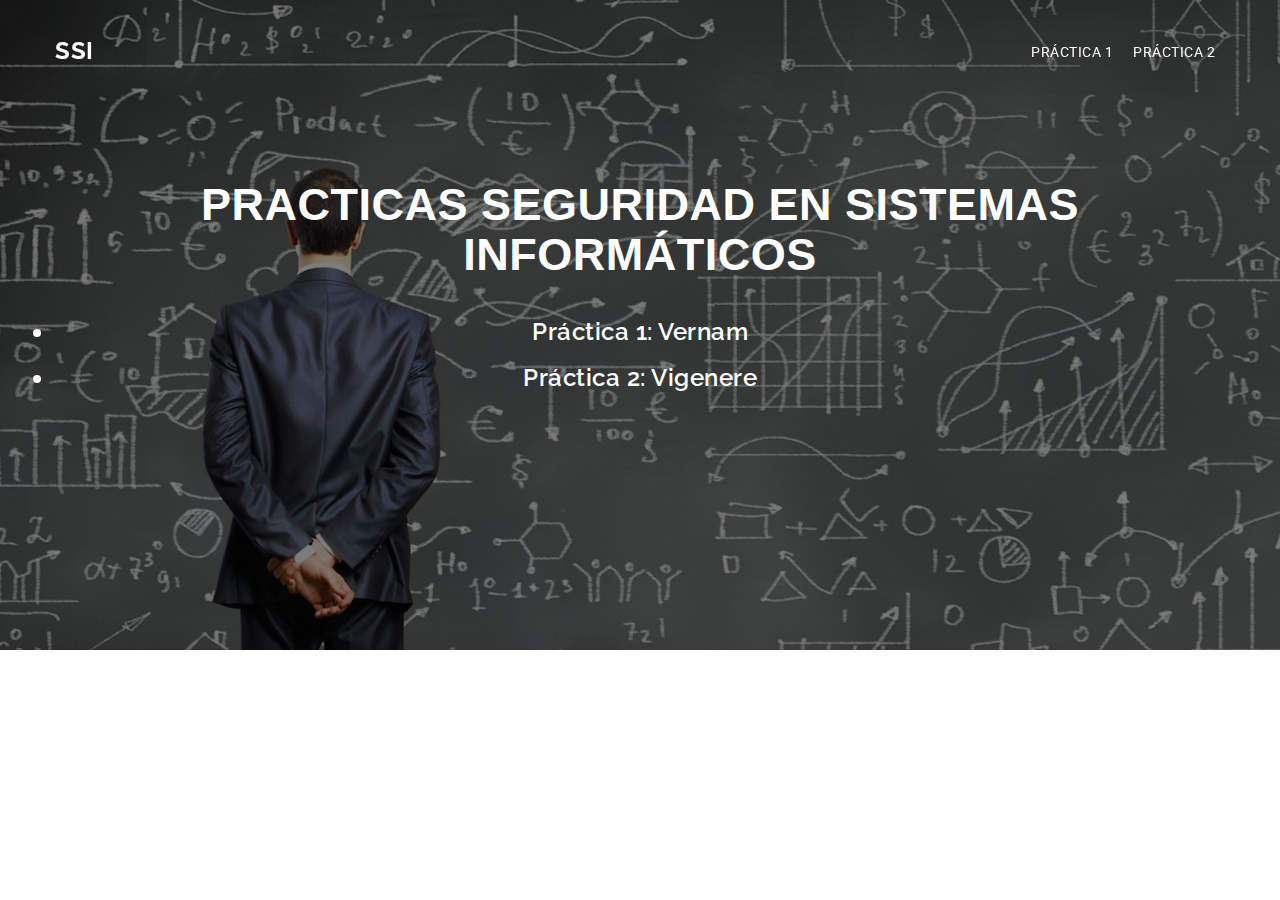
<file: index.html>
<!DOCTYPE html>
<html lang="en">

<head>
  <meta charset="utf-8">
  <meta name="viewport" content="width=device-width, initial-scale=1">
  <title>Seguridad en Sistemas Informáticos</title>
  <meta name="description" content="Free Bootstrap Theme by BootstrapMade.com">
  <meta name="keywords" content="free website templates, free bootstrap themes, free template, free bootstrap, free website template">

  <link rel="stylesheet" type="text/css" href="https://fonts.googleapis.com/css?family=Roboto:400,300|Raleway:300,400,900,700italic,700,300,600">
  <link rel="stylesheet" type="text/css" href="css/jquery.bxslider.css">
  <link rel="stylesheet" type="text/css" href="css/font-awesome.min.css">
  <link rel="stylesheet" type="text/css" href="css/bootstrap.min.css">
  <link rel="stylesheet" type="text/css" href="css/animate.css">
  <link rel="stylesheet" type="text/css" href="css/style.css">
  <link rel="stylesheet" type="text/css" href="css/mystyle.css">
</head>

<body>

  <div class="loader"></div>
  <div id="myDiv">
    <!--HEADER-->
    <div class="header">
      <div class="bg-color">
        <header id="main-header">
          <nav class="navbar navbar-default navbar-fixed-top">
            <div class="container">
              <div class="navbar-header">
                <button type="button" class="navbar-toggle" data-toggle="collapse" data-target="#myNavbar">
                <span class="icon-bar"></span>
                <span class="icon-bar"></span>
                <span class="icon-bar"></span>
              </button>
                <a class="navbar-brand" href="index.html">SSI</a>
              </div>
              <div class="collapse navbar-collapse" id="myNavbar">
                <ul class="nav navbar-nav navbar-right">
                  <li class=""><a href="practicas/1-Vernam/Vernam.html">Práctica 1</a></li>
                  <li class=""><a href="practicas/2-Vigenere/Vigenere.html">Práctica 2</a></li>
                </ul>
              </div>
            </div>
          </nav>
        </header>

        <div class="wrapper">
          <div class="container">
            <div class="row">
              <div class="banner-info text-center wow fadeIn delay-05s">
                  <h2 class="bnr-sub-title">Practicas Seguridad en Sistemas Informáticos</h2>
                  <a href= "practicas/1-Vernam/Vernam.html"><h3 class = "entradas"><li>Práctica 1: Vernam</li></h3></a>
                  <a href= "practicas/2-Vigenere/Vigenere.html"><h3 class = "entradas"><li>Práctica 2: Vigenere</li></h3></a>
                </div>
              </div>
            </div>
          </div>
        </div>

      </div>
    </div>

  </div>
  <script src="js/jquery.min.js"></script>
  <script src="js/jquery.easing.min.js"></script>
  <script src="js/bootstrap.min.js"></script>
  <script src="js/wow.js"></script>
  <script src="js/jquery.bxslider.min.js"></script>
  <script src="js/custom.js"></script>

</body>
</html>
</file>
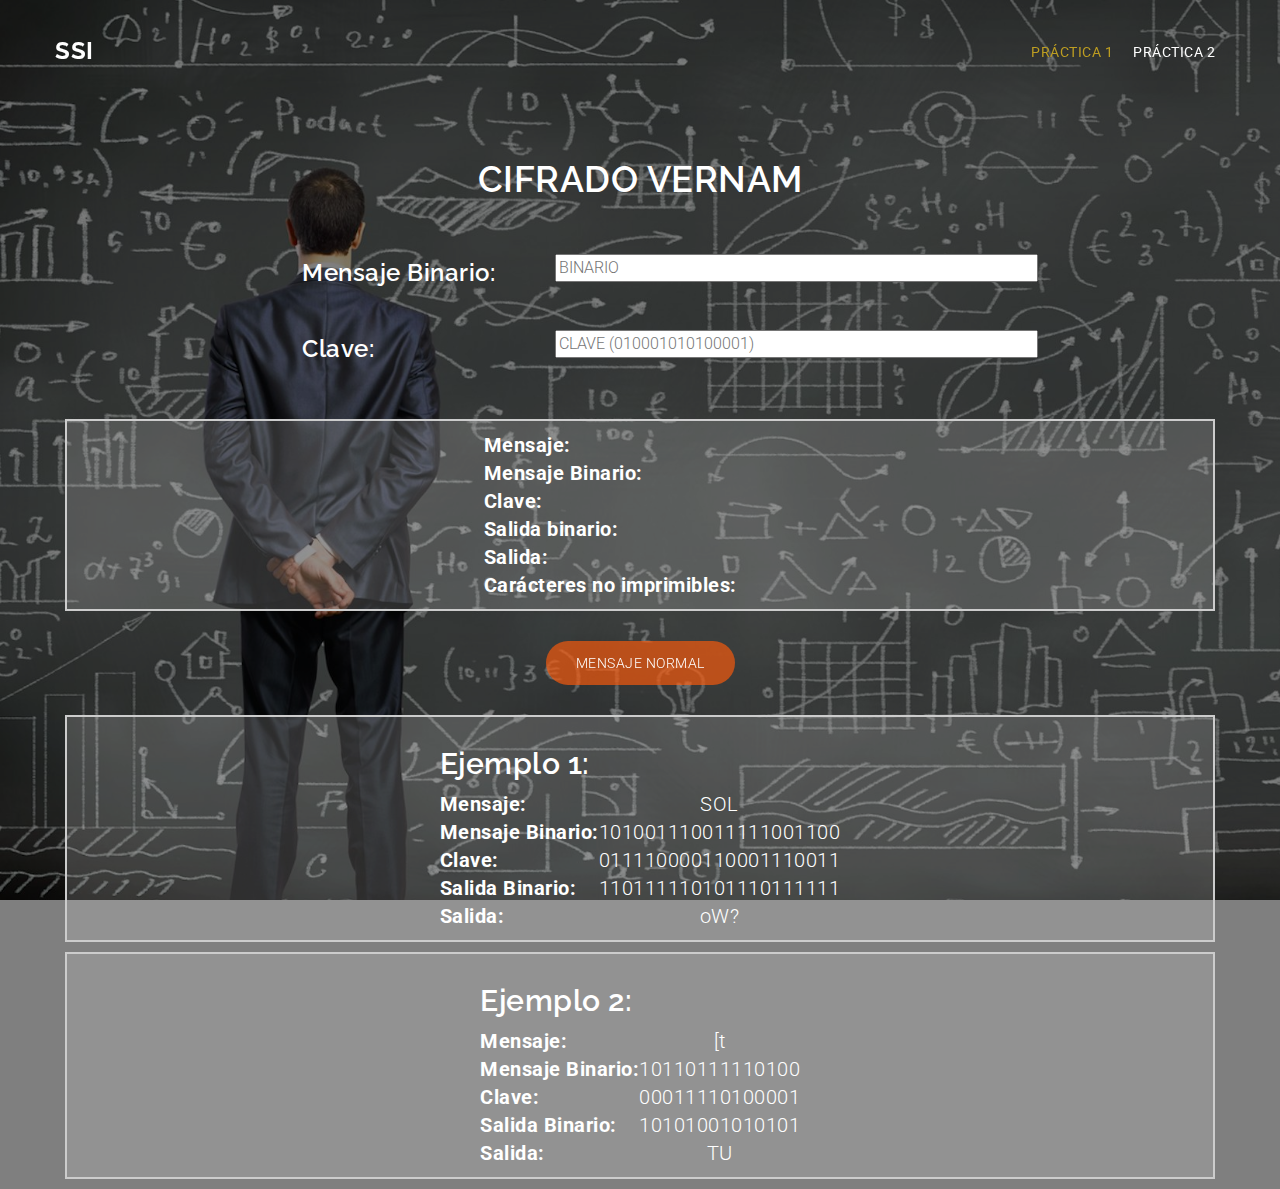
<file: practicas/1-Vernam/binVernam.html>
<!DOCTYPE html>
<html lang="en">

<head>
  <meta charset="utf-8">
  <meta name="viewport" content="width=device-width, initial-scale=1">
  <title>Seguridad en Sistemas Informáticos</title>
  <meta name="description" content="Free Bootstrap Theme by BootstrapMade.com">
  <meta name="keywords" content="free website templates, free bootstrap themes, free template, free bootstrap, free website template">

  <link rel="stylesheet" type="text/css" href="https://fonts.googleapis.com/css?family=Roboto:400,300|Raleway:300,400,900,700italic,700,300,600">
  <link rel="stylesheet" type="text/css" href="../../css/jquery.bxslider.css">
  <link rel="stylesheet" type="text/css" href="../../css/font-awesome.min.css">
  <link rel="stylesheet" type="text/css" href="../../css/bootstrap.min.css">
  <link rel="stylesheet" type="text/css" href="../../css/animate.css">
  <link rel="stylesheet" type="text/css" href="../../css/style.css">
  <link rel="stylesheet" type="text/css" href="../../css/mystyle.css">

  <script type="text/javascript" src="js/Vernam.js"></script>
</head>

<body>

  <div class="loader"></div>
  <div id="myDiv">
    <!--HEADER-->
    <div class="header">
      <div class="bg-color">
        <header id="main-header">
          <nav class="navbar navbar-default navbar-fixed-top">
            <div class="container">
              <div class="navbar-header">
                <button type="button" class="navbar-toggle" data-toggle="collapse" data-target="#myNavbar">
                <span class="icon-bar"></span>
                <span class="icon-bar"></span>
                <span class="icon-bar"></span>
              </button>
                <a class="navbar-brand" href="../../index.html">SSI</a>
              </div>
              <div class="collapse navbar-collapse" id="myNavbar">
                <ul class="nav navbar-nav navbar-right">
                  <li class="active"><a href="Vernam.html">Práctica 1</a></li>
                  <li class=""><a href="../2-Vigenere/Vigenere.html">Práctica 2</a></li>
                </ul>
              </div>
            </div>
          </nav>
        </header>

        <div class="wrapper">
          <div class="container">
            <div class="row">
              <div class="banner-info text-center wow fadeIn delay-05s">
                <h1>CIFRADO VERNAM</h1>
                <div class="introdatos">
                <table>
                  <tr>
                    <th><div style="padding: 10px 60px;"><h3>Mensaje Binario:</h3></div></th>
                    <td><input id="original" autofocus onchange="binVernam()" placeholder="BINARIO" size="50"></td>
                  </tr>
                  <tr>
                    <th><div style="padding: 10px 60px;"><h3>Clave: </h3></div></th>
                    <td><input id="Clave" placeholder="CLAVE (010001010100001)" size="50"></td>
                  </tr>
                </table>
              </div>
                <div class="resultados">
                <table>


                  <tr>
                    <th>Mensaje:</th>
                    <td><span class="output" id="intro"></span></td>
                  </tr>
                  <tr>
                    <th>Mensaje Binario:</th>
                    <td><span class="output" id="introbin"></span></td>

                  </tr>
                  <tr>
                    <th>Clave:</th>
                    <td><span class="output" id="clave"></span></td>
                  </tr>
                  <tr>
                    <th>Salida binario:</th>
                    <td><span class="output" id="salidabin"></span></td>
                  </tr>
                  <tr>
                    <th>Salida:</th>
                    <td><span class="output" id="salida"></span></td>
                  </tr>
                  <tr>
                    <th>Carácteres no imprimibles:</th>
                    <td><span class="output" id="noimp"></span></td>
                  </tr>


                </table>
                </div>
                <a href="Vernam.html" class="mybtn">Mensaje Normal</a>
                <div class="resultados">
                  <table>
                    <tr><th><h2>Ejemplo 1: </h2></th></tr>
                    <tr>
                      <th> Mensaje: </th>
                      <td>SOL</td>
                    </tr>
                    <tr>
                      <th> Mensaje Binario: </th>
                      <td>101001110011111001100 </td>
                    </tr>
                    <tr>
                      <th> Clave: </th>
                      <td>011110000110001110011 </td>
                    </tr>
                    <tr>
                      <th> Salida Binario: </th>
                      <td>110111110101110111111</td>
                    </tr>
                    <tr>
                      <th> Salida: </th>
                      <td>oW?</td>
                    </tr>
                </table>
                </div>

                <div class="resultados">
                  <table>
                    <tr><th><h2>Ejemplo 2: </h2></th></tr>
                    <tr>
                      <th> Mensaje: </th>
                      <td>[t</td>
                    </tr>
                    <tr>
                      <th> Mensaje Binario: </th>
                      <td>10110111110100 </td>
                    </tr>
                    <tr>
                      <th> Clave: </th>
                      <td>00011110100001 </td>
                    </tr>
                    <tr>
                      <th> Salida Binario: </th>
                      <td>10101001010101</td>
                    </tr>
                    <tr>
                      <th> Salida: </th>
                      <td>TU</td>
                    </tr>
                </table>
                </div>

              </div>
            </div>
          </div>
        </div>

      </div>
    </div>

  </div>
  <script src="../../js/jquery.min.js"></script>
  <script src="../../js/jquery.easing.min.js"></script>
  <script src="../../js/bootstrap.min.js"></script>
  <script src="../../js/wow.js"></script>
  <script src="../../js/jquery.bxslider.min.js"></script>
  <script src="../../js/custom.js"></script>

</body>
</html>
</file>
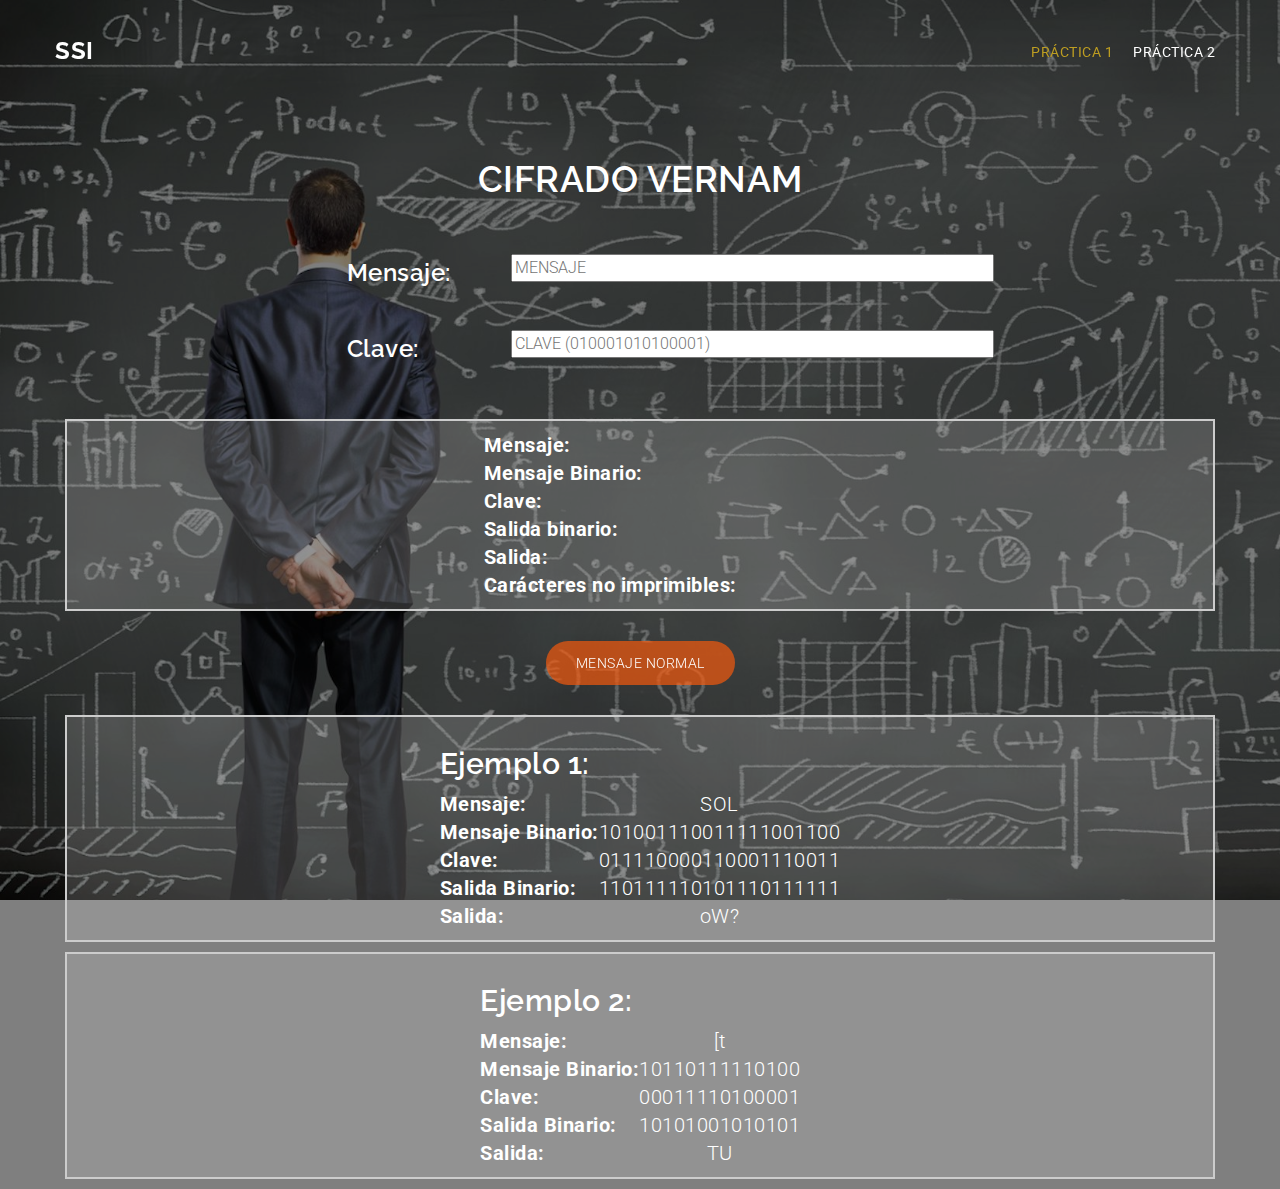
<file: practicas/1-Vernam/modVernam.html>
<!DOCTYPE html>
<html lang="en">

<head>
  <meta charset="utf-8">
  <meta name="viewport" content="width=device-width, initial-scale=1">
  <title>Seguridad en Sistemas Informáticos</title>
  <meta name="description" content="Free Bootstrap Theme by BootstrapMade.com">
  <meta name="keywords" content="free website templates, free bootstrap themes, free template, free bootstrap, free website template">

  <link rel="stylesheet" type="text/css" href="https://fonts.googleapis.com/css?family=Roboto:400,300|Raleway:300,400,900,700italic,700,300,600">
  <link rel="stylesheet" type="text/css" href="../../css/jquery.bxslider.css">
  <link rel="stylesheet" type="text/css" href="../../css/font-awesome.min.css">
  <link rel="stylesheet" type="text/css" href="../../css/bootstrap.min.css">
  <link rel="stylesheet" type="text/css" href="../../css/animate.css">
  <link rel="stylesheet" type="text/css" href="../../css/style.css">
  <link rel="stylesheet" type="text/css" href="../../css/mystyle.css">

  <script type="text/javascript" src="js/Vernam.js"></script>
</head>

<body>

  <div class="loader"></div>
  <div id="myDiv">
    <!--HEADER-->
    <div class="header">
      <div class="bg-color">
        <header id="main-header">
          <nav class="navbar navbar-default navbar-fixed-top">
            <div class="container">
              <div class="navbar-header">
                <button type="button" class="navbar-toggle" data-toggle="collapse" data-target="#myNavbar">
                <span class="icon-bar"></span>
                <span class="icon-bar"></span>
                <span class="icon-bar"></span>
              </button>
                <a class="navbar-brand" href="../../index.html">SSI</a>
              </div>
              <div class="collapse navbar-collapse" id="myNavbar">
                <ul class="nav navbar-nav navbar-right">
                  <li class="active"><a href="Vernam.html">Práctica 1</a></li>
                  <li class=""><a href="../2-Vigenere/Vigenere.html">Práctica 2</a></li>
                </ul>
              </div>
            </div>
          </nav>
        </header>

        <div class="wrapper">
          <div class="container">
            <div class="row">
              <div class="banner-info text-center wow fadeIn delay-05s">
                <h1>CIFRADO VERNAM</h1>
                <div class="introdatos">
                <table>
                  <tr>
                    <th><div style="padding: 10px 60px;"><h3>Mensaje: </h3></div></th>
                    <td><input id="original" autofocus onchange="modVernam()" placeholder="MENSAJE" size="50"></td>
                  </tr>
                  <tr>
                    <th><div style="padding: 10px 60px;"><h3>Clave: </h3></div></th>
                    <td><input id="Clave" placeholder="CLAVE (010001010100001)" size="50"></td>
                  </tr>
                </table>
              </div>
                <div class="resultados">
                <table>


                  <tr>
                    <th>Mensaje:</th>
                    <td><span class="output" id="intro"></span></td>
                  </tr>
                  <tr>
                    <th>Mensaje Binario:</th>
                    <td><span class="output" id="introbin"></span></td>

                  </tr>
                  <tr>
                    <th>Clave:</th>
                    <td><span class="output" id="clave"></span></td>
                  </tr>
                  <tr>
                    <th>Salida binario:</th>
                    <td><span class="output" id="salidabin"></span></td>
                  </tr>
                  <tr>
                    <th>Salida:</th>
                    <td><span class="output" id="salida"></span></td>
                  </tr>
                  <tr>
                    <th>Carácteres no imprimibles:</th>
                    <td><span class="output" id="noimp"></span></td>
                  </tr>

                </table>
                </div>
                <a href="Vernam.html" class="mybtn">Mensaje Normal</a>
                <div class="resultados">
                  <table>
                    <tr><th><h2>Ejemplo 1: </h2></th></tr>
                    <tr>
                      <th> Mensaje: </th>
                      <td>SOL</td>
                    </tr>
                    <tr>
                      <th> Mensaje Binario: </th>
                      <td>101001110011111001100 </td>
                    </tr>
                    <tr>
                      <th> Clave: </th>
                      <td>011110000110001110011 </td>
                    </tr>
                    <tr>
                      <th> Salida Binario: </th>
                      <td>110111110101110111111</td>
                    </tr>
                    <tr>
                      <th> Salida: </th>
                      <td>oW?</td>
                    </tr>
                </table>
                </div>

                <div class="resultados">
                  <table>
                    <tr><th><h2>Ejemplo 2: </h2></th></tr>
                    <tr>
                      <th> Mensaje: </th>
                      <td>[t</td>
                    </tr>
                    <tr>
                      <th> Mensaje Binario: </th>
                      <td>10110111110100 </td>
                    </tr>
                    <tr>
                      <th> Clave: </th>
                      <td>00011110100001 </td>
                    </tr>
                    <tr>
                      <th> Salida Binario: </th>
                      <td>10101001010101</td>
                    </tr>
                    <tr>
                      <th> Salida: </th>
                      <td>TU</td>
                    </tr>
                </table>
                </div>


              </div>
            </div>
          </div>
        </div>

      </div>
    </div>

  </div>
  <script src="../../js/jquery.min.js"></script>
  <script src="../../js/jquery.easing.min.js"></script>
  <script src="../../js/bootstrap.min.js"></script>
  <script src="../../js/wow.js"></script>
  <script src="../../js/jquery.bxslider.min.js"></script>
  <script src="../../js/custom.js"></script>

</body>
</html>
</file>
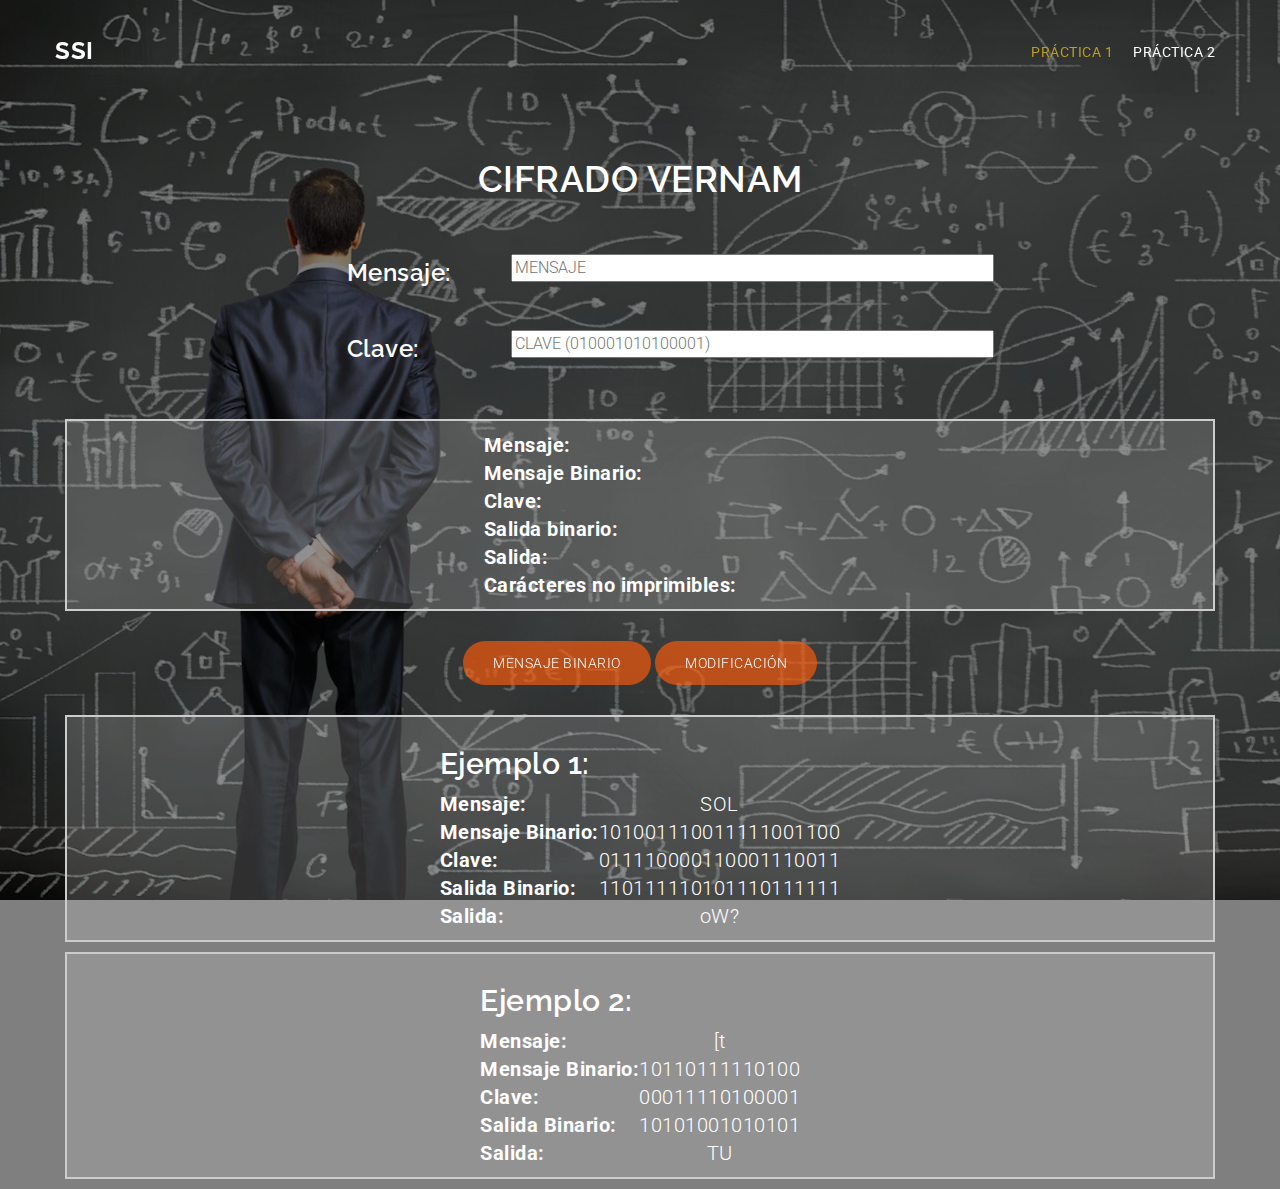
<file: practicas/1-Vernam/Vernam.html>
<!DOCTYPE html>
<html lang="en">

<head>
  <meta charset="utf-8">
  <meta name="viewport" content="width=device-width, initial-scale=1">
  <title>Seguridad en Sistemas Informáticos</title>
  <meta name="description" content="Free Bootstrap Theme by BootstrapMade.com">
  <meta name="keywords" content="free website templates, free bootstrap themes, free template, free bootstrap, free website template">

  <link rel="stylesheet" type="text/css" href="https://fonts.googleapis.com/css?family=Roboto:400,300|Raleway:300,400,900,700italic,700,300,600">
  <link rel="stylesheet" type="text/css" href="../../css/jquery.bxslider.css">
  <link rel="stylesheet" type="text/css" href="../../css/font-awesome.min.css">
  <link rel="stylesheet" type="text/css" href="../../css/bootstrap.min.css">
  <link rel="stylesheet" type="text/css" href="../../css/animate.css">
  <link rel="stylesheet" type="text/css" href="../../css/style.css">
  <link rel="stylesheet" type="text/css" href="../../css/mystyle.css">

  <script type="text/javascript" src="js/Vernam.js"></script>
</head>

<body>

  <div class="loader"></div>
  <div id="myDiv">
    <!--HEADER-->
    <div class="header">
      <div class="bg-color">
        <header id="main-header">
          <nav class="navbar navbar-default navbar-fixed-top">
            <div class="container">
              <div class="navbar-header">
                <button type="button" class="navbar-toggle" data-toggle="collapse" data-target="#myNavbar">
                <span class="icon-bar"></span>
                <span class="icon-bar"></span>
                <span class="icon-bar"></span>
              </button>
                <a class="navbar-brand" href="../../index.html">SSI</a>
              </div>
              <div class="collapse navbar-collapse" id="myNavbar">
                <ul class="nav navbar-nav navbar-right">
                  <li class="active"><a href="Vernam.html">Práctica 1</a></li>
                  <li class=""><a href="../2-Vigenere/Vigenere.html">Práctica 2</a></li>
                </ul>
              </div>
            </div>
          </nav>
        </header>

        <div class="wrapper">
          <div class="container">
            <div class="row">
              <div class="banner-info text-center wow fadeIn delay-05s">
                <h1>CIFRADO VERNAM</h1>
                <div class="introdatos">
                <table>
                  <tr>
                    <th><div style="padding: 10px 60px;"><h3>Mensaje: </h3></div></th>
                    <td><input id="original" autofocus onchange="Vernam()" placeholder="MENSAJE" size="50"></td>
                  </tr>
                  <tr>
                    <th><div style="padding: 10px 60px;"><h3>Clave: </h3></div></th>
                    <td><input id="Clave" placeholder="CLAVE (010001010100001)" size="50"></td>
                  </tr>
                </table>
              </div>
                <div class="resultados">
                <table>


                  <tr>
                    <th>Mensaje:</th>
                    <td><span class="output" id="intro"></span></td>
                  </tr>
                  <tr>
                    <th>Mensaje Binario:</th>
                    <td><span class="output" id="introbin"></span></td>

                  </tr>
                  <tr>
                    <th>Clave:</th>
                    <td><span class="output" id="clave"></span></td>
                  </tr>
                  <tr>
                    <th>Salida binario:</th>
                    <td><span class="output" id="salidabin"></span></td>
                  </tr>
                  <tr>
                    <th>Salida:</th>
                    <td><span class="output" id="salida"></span></td>
                  </tr>
                  <tr>
                    <th>Carácteres no imprimibles:</th>
                    <td><span class="output" id="noimp"></span></td>
                  </tr>

                </table>
                </div>
                <a href="binVernam.html" class="mybtn">Mensaje Binario</a>
                <a href="modVernam.html" class="mybtn">Modificación</a>
                <div class="resultados">
                  <table>
                    <tr><th><h2>Ejemplo 1: </h2></th></tr>
                    <tr>
                      <th> Mensaje: </th>
                      <td>SOL</td>
                    </tr>
                    <tr>
                      <th> Mensaje Binario: </th>
                      <td>101001110011111001100 </td>
                    </tr>
                    <tr>
                      <th> Clave: </th>
                      <td>011110000110001110011 </td>
                    </tr>
                    <tr>
                      <th> Salida Binario: </th>
                      <td>110111110101110111111</td>
                    </tr>
                    <tr>
                      <th> Salida: </th>
                      <td>oW?</td>
                    </tr>
                </table>
                </div>

                <div class="resultados">
                  <table>
                    <tr><th><h2>Ejemplo 2: </h2></th></tr>
                    <tr>
                      <th> Mensaje: </th>
                      <td>[t</td>
                    </tr>
                    <tr>
                      <th> Mensaje Binario: </th>
                      <td>10110111110100 </td>
                    </tr>
                    <tr>
                      <th> Clave: </th>
                      <td>00011110100001 </td>
                    </tr>
                    <tr>
                      <th> Salida Binario: </th>
                      <td>10101001010101</td>
                    </tr>
                    <tr>
                      <th> Salida: </th>
                      <td>TU</td>
                    </tr>
                </table>
                </div>


              </div>
            </div>
          </div>
        </div>

      </div>
    </div>

  </div>
  <script src="../../js/jquery.min.js"></script>
  <script src="../../js/jquery.easing.min.js"></script>
  <script src="../../js/bootstrap.min.js"></script>
  <script src="../../js/wow.js"></script>
  <script src="../../js/jquery.bxslider.min.js"></script>
  <script src="../../js/custom.js"></script>

</body>
</html>
</file>
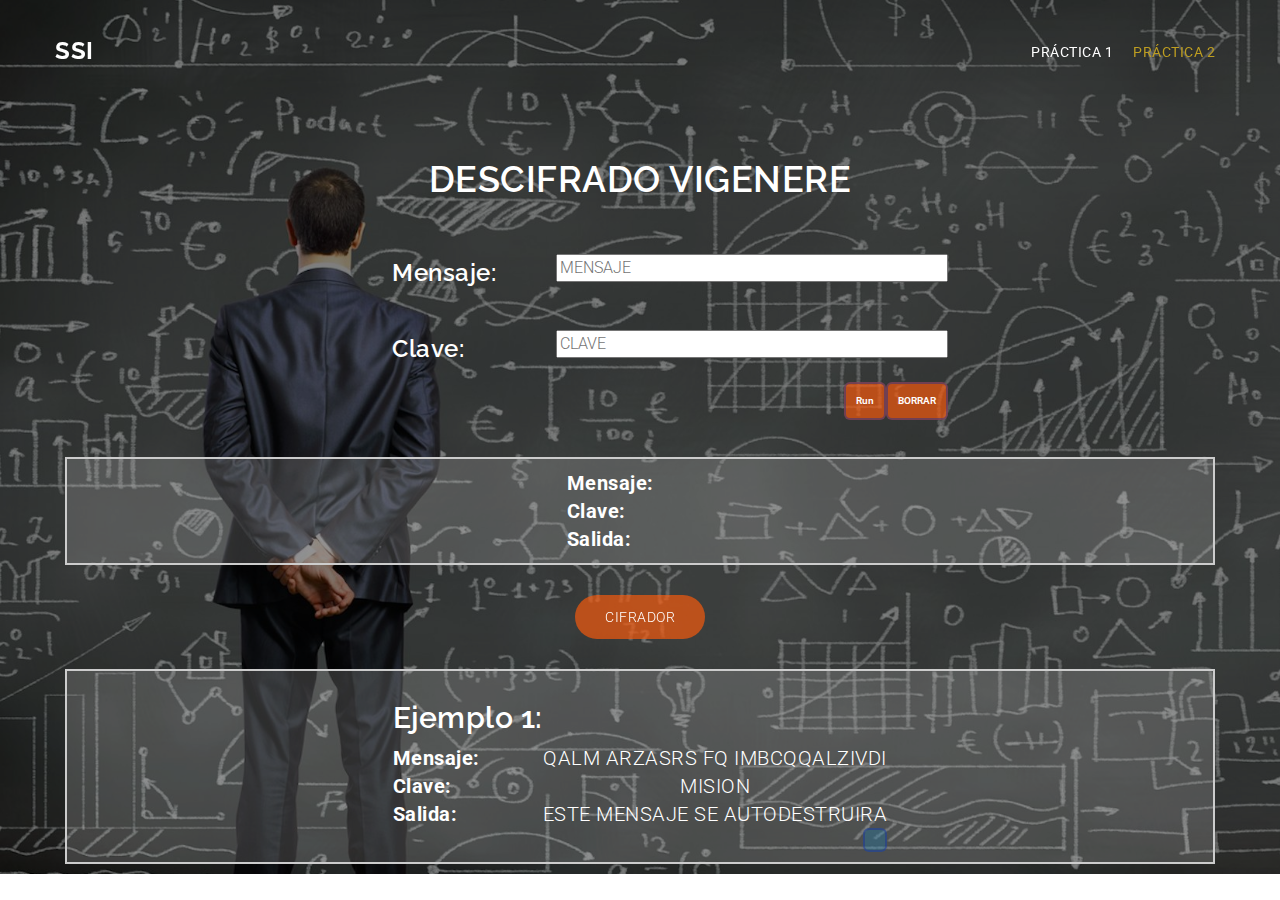
<file: practicas/2-Vigenere/fromVigenere.html>
<!DOCTYPE html>
<html lang="en">

<head>
  <meta charset="utf-8">
  <meta name="viewport" content="width=device-width, initial-scale=1">
  <title>Seguridad en Sistemas Informáticos</title>
  <meta name="description" content="Free Bootstrap Theme by BootstrapMade.com">
  <meta name="keywords" content="free website templates, free bootstrap themes, free template, free bootstrap, free website template">

  <link rel="stylesheet" type="text/css" href="https://fonts.googleapis.com/css?family=Roboto:400,300|Raleway:300,400,900,700italic,700,300,600">
  <link rel="stylesheet" type="text/css" href="../../css/jquery.bxslider.css">
  <link rel="stylesheet" type="text/css" href="../../css/font-awesome.min.css">
  <link rel="stylesheet" type="text/css" href="../../css/bootstrap.min.css">
  <link rel="stylesheet" type="text/css" href="../../css/animate.css">
  <link rel="stylesheet" type="text/css" href="../../css/style.css">
  <link rel="stylesheet" type="text/css" href="../../css/mystyle.css">

  <script type="text/javascript" src="js/Verify.js"></script>
  <script type="text/javascript" src="js/global.js"></script>
  <script type="text/javascript" src="js/Vigenere.js"></script>
  <script type="text/javascript" src="js/herramientas.js"></script>
</head>

<body>

  <div class="loader"></div>
  <div id="myDiv">
    <!--HEADER-->
    <div class="header">
      <div class="bg-color">
        <header id="main-header">
          <nav class="navbar navbar-default navbar-fixed-top">
            <div class="container">
              <div class="navbar-header">
                <button type="button" class="navbar-toggle" data-toggle="collapse" data-target="#myNavbar">
                <span class="icon-bar"></span>
                <span class="icon-bar"></span>
                <span class="icon-bar"></span>
              </button>
                <a class="navbar-brand" href="../../index.html">SSI</a>
              </div>
              <div class="collapse navbar-collapse" id="myNavbar">
                <ul class="nav navbar-nav navbar-right">
                  <li class=""><a href="practicas/1-Vernam/Vernam.html">Práctica 1</a></li>
                  <li class="active"><a href="practicas/2-Vigenere/Vigenere.html">Práctica 2</a></li>
                </ul>
              </div>
            </div>
          </nav>
        </header>

        <div class="wrapper">
          <div class="container">
            <div class="row">
              <div class="banner-info text-center wow fadeIn delay-05s">
                <h1>DESCIFRADO VIGENERE</h1>
                <div class="introdatos">
                <table>
                  <tr>
                    <th><div style="padding: 10px 60px;"><h3>Mensaje: </h3></div></th>
                    <td><input id="original" autofocus onkeypress="fpressKey(event)" placeholder="MENSAJE" size="40"></td>
                  </tr>
                  <tr>
                    <th><div style="padding: 10px 60px;"><h3>Clave: </h3></div></th>
                    <td><input id="Clave" onkeypress="fpressKey(event)" placeholder="CLAVE" size="40"></td>
                  </tr>
                  <tr>
                    <th></th>
                    <td>
                      <button class="boton2" onClick="clean()">BORRAR</button>
                      <button class="boton2" onClick="fromVigenere()">Run</button>
                    </td>
                  </tr>

                </table>
                <span class="output1" id="error"></span>
              </div>
                <div class="resultados">
                <table>


                  <tr>
                    <th>Mensaje:</th>
                    <td><span class="output" id="intro"></span></td>
                  </tr>
                  <tr>
                    <th>Clave:</th>
                    <td><span class="output" id="clave"></span></td>
                  </tr>
                  <tr>
                    <th>Salida:</th>
                    <td><span class="output" id="salida"></span></td>
                  </tr>

                </table>
                </div>
                <a href="Vigenere.html" class="mybtn">CIFRADOR</a>
                <div class="resultados">
                  <table>
                    <tr><th><h2>Ejemplo 1: </h2></th></tr>
                    <tr>
                      <th> Mensaje: </th>
                      <td id = "m1">QALM ARZASRS FQ IMBCQQALZIVDI</td>
                    </tr>
                    <tr>
                      <th> Clave: </th>
                      <td id= "k1">MISION</td>
                    </tr>
                    <tr>
                      <th> Salida: </th>
                      <td id = "s1">ESTE MENSAJE SE AUTODESTRUIRA</td>
                    </tr>
                    <tr>
                      <th></th>
                      <td><button class="boton1" onClick="copia(1)"></button></td>
                    </tr>
                </table>
                </div>

              </div>
            </div>
          </div>
        </div>

      </div>
    </div>

  </div>
  <script src="../../js/jquery.min.js"></script>
  <script src="../../js/jquery.easing.min.js"></script>
  <script src="../../js/bootstrap.min.js"></script>
  <script src="../../js/wow.js"></script>
  <script src="../../js/jquery.bxslider.min.js"></script>
  <script src="../../js/custom.js"></script>

</body>
</html>
</file>
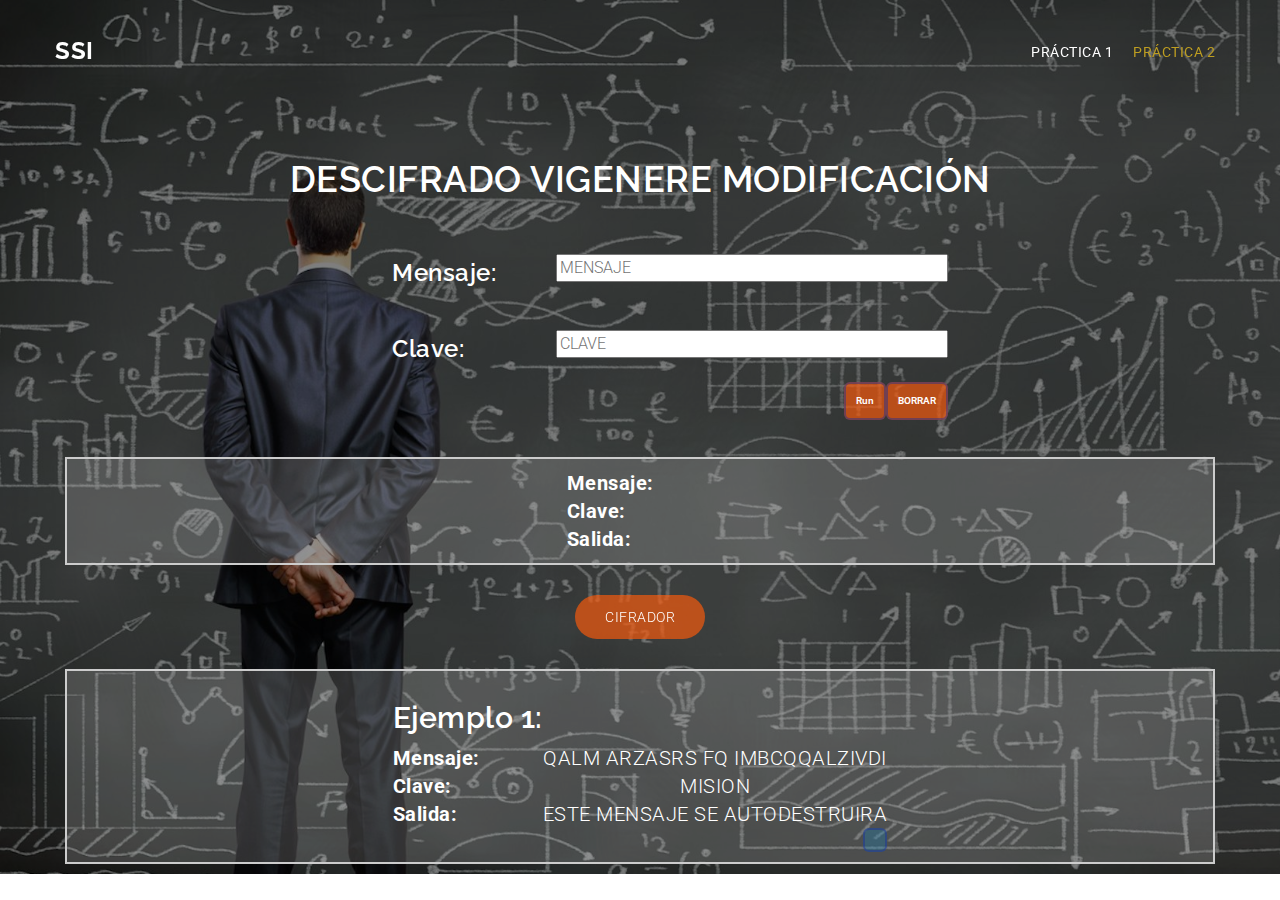
<file: practicas/2-Vigenere/mfromVigenere.html>
<!DOCTYPE html>
<html lang="en">

<head>
  <meta charset="utf-8">
  <meta name="viewport" content="width=device-width, initial-scale=1">
  <title>Seguridad en Sistemas Informáticos</title>
  <meta name="description" content="Free Bootstrap Theme by BootstrapMade.com">
  <meta name="keywords" content="free website templates, free bootstrap themes, free template, free bootstrap, free website template">

  <link rel="stylesheet" type="text/css" href="https://fonts.googleapis.com/css?family=Roboto:400,300|Raleway:300,400,900,700italic,700,300,600">
  <link rel="stylesheet" type="text/css" href="../../css/jquery.bxslider.css">
  <link rel="stylesheet" type="text/css" href="../../css/font-awesome.min.css">
  <link rel="stylesheet" type="text/css" href="../../css/bootstrap.min.css">
  <link rel="stylesheet" type="text/css" href="../../css/animate.css">
  <link rel="stylesheet" type="text/css" href="../../css/style.css">
  <link rel="stylesheet" type="text/css" href="../../css/mystyle.css">

  <script type="text/javascript" src="js/Verify.js"></script>
  <script type="text/javascript" src="js/global.js"></script>
  <script type="text/javascript" src="js/Vigenere.js"></script>
  <script type="text/javascript" src="js/herramientas.js"></script>
</head>

<body>

  <div class="loader"></div>
  <div id="myDiv">
    <!--HEADER-->
    <div class="header">
      <div class="bg-color">
        <header id="main-header">
          <nav class="navbar navbar-default navbar-fixed-top">
            <div class="container">
              <div class="navbar-header">
                <button type="button" class="navbar-toggle" data-toggle="collapse" data-target="#myNavbar">
                <span class="icon-bar"></span>
                <span class="icon-bar"></span>
                <span class="icon-bar"></span>
              </button>
                <a class="navbar-brand" href="../../index.html">SSI</a>
              </div>
              <div class="collapse navbar-collapse" id="myNavbar">
                <ul class="nav navbar-nav navbar-right">
                  <li class=""><a href="practicas/1-Vernam/Vernam.html">Práctica 1</a></li>
                  <li class="active"><a href="practicas/2-Vigenere/Vigenere.html">Práctica 2</a></li>
                </ul>
              </div>
            </div>
          </nav>
        </header>

        <div class="wrapper">
          <div class="container">
            <div class="row">
              <div class="banner-info text-center wow fadeIn delay-05s">
                <h1>DESCIFRADO VIGENERE MODIFICACIÓN</h1>
                <div class="introdatos">
                <table>
                  <tr>
                    <th><div style="padding: 10px 60px;"><h3>Mensaje: </h3></div></th>
                    <td><input id="original" autofocus onkeypress="tpressKey(event)" placeholder="MENSAJE" size="40"></td>
                  </tr>
                  <tr>
                    <th><div style="padding: 10px 60px;"><h3>Clave: </h3></div></th>
                    <td><input id="Clave" onkeypress="tpressKey(event)" placeholder="CLAVE" size="40"></td>
                  </tr>
                  <tr>
                    <th></th>
                    <td>
                      <button class="boton2" onClick="clean()">BORRAR</button>
                      <button class="boton2" onClick="Vigenere()">Run</button>
                    </td>
                  </tr>

                </table>
                <span class="output1" id="error"></span>
              </div>
                <div class="resultados">
                <table>


                  <tr>
                    <th>Mensaje:</th>
                    <td><span class="output" id="intro"></span></td>
                  </tr>
                  <tr>
                    <th>Clave:</th>
                    <td><span class="output" id="clave"></span></td>
                  </tr>
                  <tr>
                    <th>Salida:</th>
                    <td><span class="output" id="salida"></span></td>
                  </tr>

                </table>
                </div>
                <a href="Vigenere.html" class="mybtn">CIFRADOR</a>
                <div class="resultados">
                  <table>
                    <tr><th><h2>Ejemplo 1: </h2></th></tr>
                    <tr>
                      <th> Mensaje: </th>
                      <td id = "m1">QALM ARZASRS FQ IMBCQQALZIVDI</td>
                    </tr>
                    <tr>
                      <th> Clave: </th>
                      <td id= "k1">MISION</td>
                    </tr>
                    <tr>
                      <th> Salida: </th>
                      <td id = "s1">ESTE MENSAJE SE AUTODESTRUIRA</td>
                    </tr>
                    <tr>
                      <th></th>
                      <td><button class="boton1" onClick="copia(1)"></button></td>
                    </tr>
                </table>
                </div>

              </div>
            </div>
          </div>
        </div>

      </div>
    </div>

  </div>
  <script src="../../js/jquery.min.js"></script>
  <script src="../../js/jquery.easing.min.js"></script>
  <script src="../../js/bootstrap.min.js"></script>
  <script src="../../js/wow.js"></script>
  <script src="../../js/jquery.bxslider.min.js"></script>
  <script src="../../js/custom.js"></script>

</body>
</html>
</file>
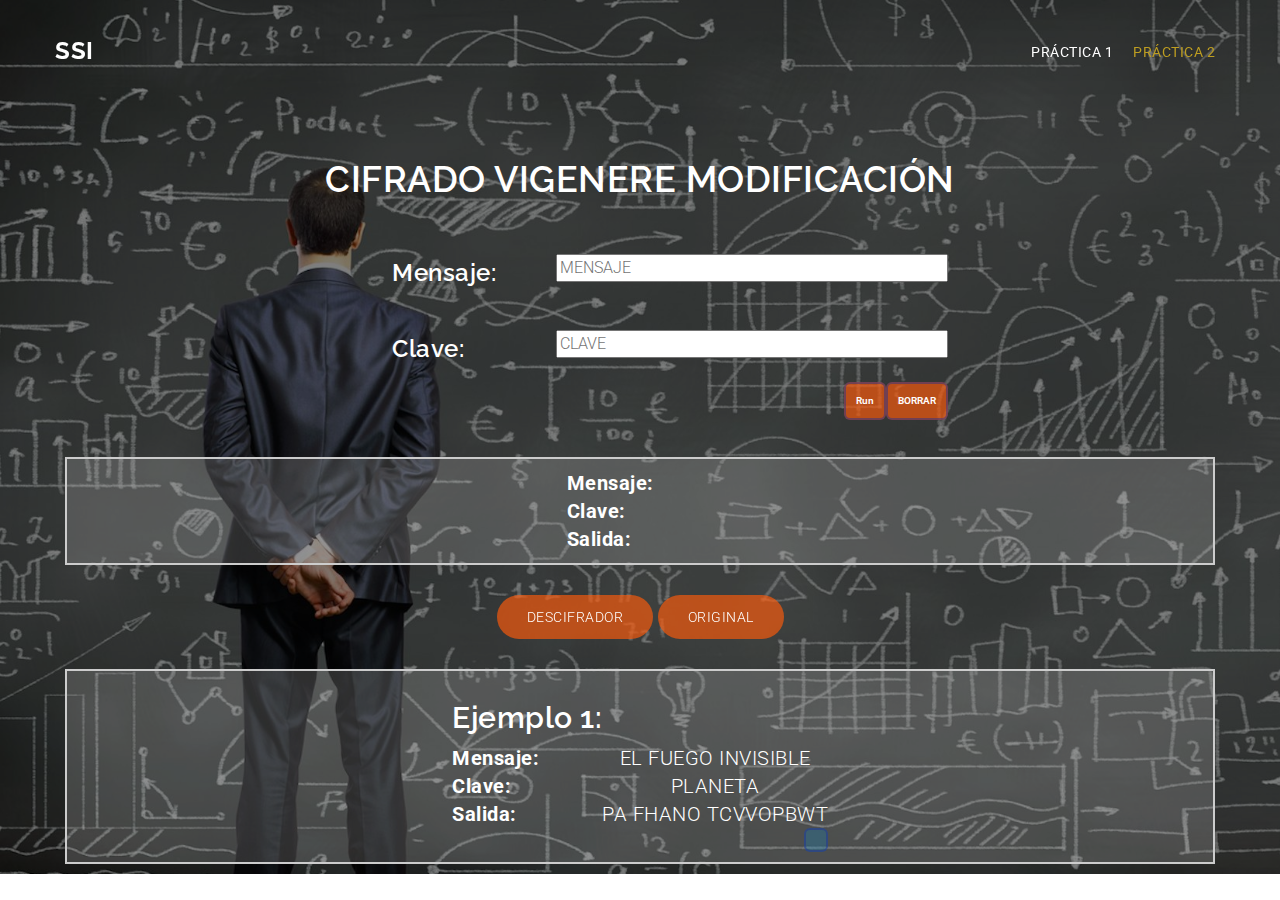
<file: practicas/2-Vigenere/mVigenere.html>
<!DOCTYPE html>
<html lang="en">

<head>
  <meta charset="utf-8">
  <meta name="viewport" content="width=device-width, initial-scale=1">
  <title>Seguridad en Sistemas Informáticos</title>
  <meta name="description" content="Free Bootstrap Theme by BootstrapMade.com">
  <meta name="keywords" content="free website templates, free bootstrap themes, free template, free bootstrap, free website template">

  <link rel="stylesheet" type="text/css" href="https://fonts.googleapis.com/css?family=Roboto:400,300|Raleway:300,400,900,700italic,700,300,600">
  <link rel="stylesheet" type="text/css" href="../../css/jquery.bxslider.css">
  <link rel="stylesheet" type="text/css" href="../../css/font-awesome.min.css">
  <link rel="stylesheet" type="text/css" href="../../css/bootstrap.min.css">
  <link rel="stylesheet" type="text/css" href="../../css/animate.css">
  <link rel="stylesheet" type="text/css" href="../../css/style.css">
  <link rel="stylesheet" type="text/css" href="../../css/mystyle.css">

  <script type="text/javascript" src="js/Verify.js"></script>
  <script type="text/javascript" src="js/global.js"></script>
  <script type="text/javascript" src="js/Vigenere.js"></script>
  <script type="text/javascript" src="js/herramientas.js"></script>

</head>

<body>

  <div class="loader"></div>
  <div id="myDiv">
    <!--HEADER-->
    <div class="header">
      <div class="bg-color">
        <header id="main-header">
          <nav class="navbar navbar-default navbar-fixed-top">
            <div class="container">
              <div class="navbar-header">
                <button type="button" class="navbar-toggle" data-toggle="collapse" data-target="#myNavbar">
                <span class="icon-bar"></span>
                <span class="icon-bar"></span>
                <span class="icon-bar"></span>
              </button>
                <a class="navbar-brand" href="../../index.html">SSI</a>
              </div>
              <div class="collapse navbar-collapse" id="myNavbar">
                <ul class="nav navbar-nav navbar-right">
                  <li class=""><a href="../1-Vernam/Vernam.html">Práctica 1</a></li>
                  <li class="active"><a href="Vigenere.html">Práctica 2</a></li>
                </ul>
              </div>
            </div>
          </nav>
        </header>

        <div class="wrapper">
          <div class="container">
            <div class="row">
              <div class="banner-info text-center wow fadeIn delay-05s">
                <h1>CIFRADO VIGENERE MODIFICACIÓN</h1>
                <div class="introdatos">
                <table>
                  <tr>
                    <th><div style="padding: 10px 60px;"><h3>Mensaje: </h3></div></th>
                    <td><input id="original" autofocus onkeypress="fpressKey(event)" placeholder="MENSAJE" size="40"></td>
                  </tr>
                  <tr>
                    <th><div style="padding: 10px 60px;"><h3>Clave: </h3></div></th>
                    <td><input id="Clave" onkeypress="fpressKey(event)" placeholder="CLAVE" size="40"></td>
                  </tr>
                  <tr>
                    <th></th>
                    <td>
                      <button class="boton2" onClick="clean()">BORRAR</button>
                      <button class="boton2" onClick="fromVigenere()">Run</button>
                    </td>
                  </tr>
                </table>
                <span class="output1" id="error"></span>
              </div>

                <div class="resultados">
                <table>


                  <tr>
                    <th>Mensaje:</th>
                    <td><span class="output" id="intro"></span></td>
                  </tr>
                  <tr>
                    <th>Clave:</th>
                    <td><span class="output" id="clave"></span></td>
                  </tr>
                  <tr>
                    <th>Salida:</th>
                    <td><span class="output" id="salida"></span></td>
                  </tr>

                </table>
                </div>
                <a href="mfromVigenere.html" class="mybtn">DESCIFRADOR</a>
                <a href="Vigenere.html" class="mybtn">Original</a>
                <div class="resultados" id = "resultado">
                  <table>
                    <tr><th><h2>Ejemplo 1: </h2></th></tr>
                    <tr>
                      <th> Mensaje: </th>
                      <td id = "m1">EL FUEGO INVISIBLE</td>
                    </tr>
                    <tr>
                      <th> Clave: </th>
                      <td id= "k1">PLANETA</td>
                    </tr>

                      <th> Salida: </th>
                      <td id = "s1">PA FHANO TCVVOPBWT</td>
                    </tr>
                    <tr>
                      <th></th>
                      <td><button class="boton1" onClick="copia(1)"></button></td>
                    </tr>
                </table>
                <table>
                </table>
                </div>


              </div>
            </div>
          </div>
        </div>

      </div>
    </div>

  </div>
  <script src="../../js/jquery.min.js"></script>
  <script src="../../js/jquery.easing.min.js"></script>
  <script src="../../js/bootstrap.min.js"></script>
  <script src="../../js/wow.js"></script>
  <script src="../../js/jquery.bxslider.min.js"></script>
  <script src="../../js/custom.js"></script>


</body>
</html>
</file>
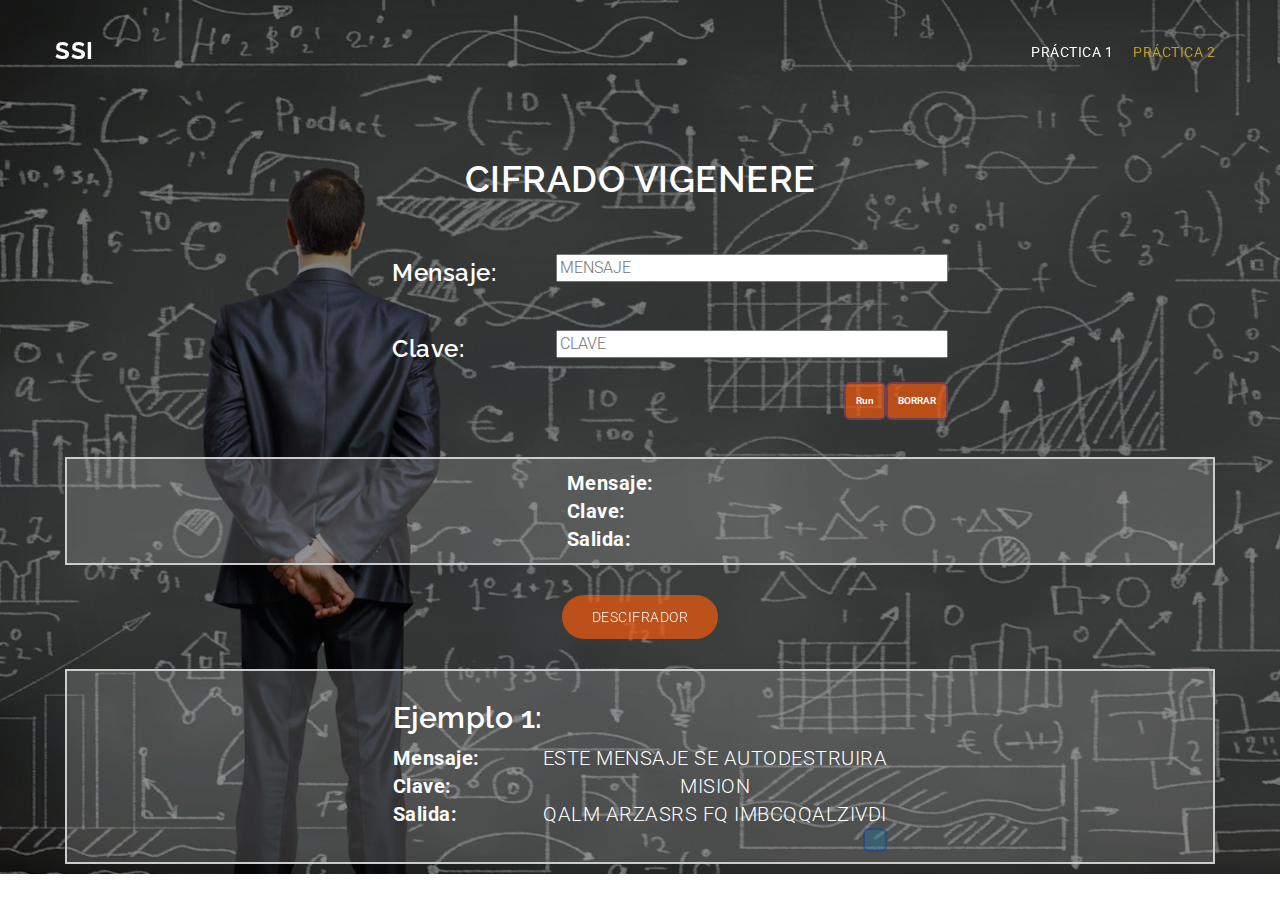
<file: practicas/2-Vigenere/Vigenere.html>
<!DOCTYPE html>
<html lang="en">

<head>
  <meta charset="utf-8">
  <meta name="viewport" content="width=device-width, initial-scale=1">
  <title>Seguridad en Sistemas Informáticos</title>
  <meta name="description" content="Free Bootstrap Theme by BootstrapMade.com">
  <meta name="keywords" content="free website templates, free bootstrap themes, free template, free bootstrap, free website template">

  <link rel="stylesheet" type="text/css" href="https://fonts.googleapis.com/css?family=Roboto:400,300|Raleway:300,400,900,700italic,700,300,600">
  <link rel="stylesheet" type="text/css" href="../../css/jquery.bxslider.css">
  <link rel="stylesheet" type="text/css" href="../../css/font-awesome.min.css">
  <link rel="stylesheet" type="text/css" href="../../css/bootstrap.min.css">
  <link rel="stylesheet" type="text/css" href="../../css/animate.css">
  <link rel="stylesheet" type="text/css" href="../../css/style.css">
  <link rel="stylesheet" type="text/css" href="../../css/mystyle.css">

  <script type="text/javascript" src="js/Verify.js"></script>
  <script type="text/javascript" src="js/global.js"></script>
  <script type="text/javascript" src="js/Vigenere.js"></script>
  <script type="text/javascript" src="js/herramientas.js"></script>

</head>

<body>

  <div class="loader"></div>
  <div id="myDiv">
    <!--HEADER-->
    <div class="header">
      <div class="bg-color">
        <header id="main-header">
          <nav class="navbar navbar-default navbar-fixed-top">
            <div class="container">
              <div class="navbar-header">
                <button type="button" class="navbar-toggle" data-toggle="collapse" data-target="#myNavbar">
                <span class="icon-bar"></span>
                <span class="icon-bar"></span>
                <span class="icon-bar"></span>
              </button>
                <a class="navbar-brand" href="../../index.html">SSI</a>
              </div>
              <div class="collapse navbar-collapse" id="myNavbar">
                <ul class="nav navbar-nav navbar-right">
                  <li class=""><a href="../1-Vernam/Vernam.html">Práctica 1</a></li>
                  <li class="active"><a href="Vigenere.html">Práctica 2</a></li>
                </ul>
              </div>
            </div>
          </nav>
        </header>

        <div class="wrapper">
          <div class="container">
            <div class="row">
              <div class="banner-info text-center wow fadeIn delay-05s">
                <h1>CIFRADO VIGENERE</h1>
                <div class="introdatos">
                <table>
                  <tr>
                    <th><div style="padding: 10px 60px;"><h3>Mensaje: </h3></div></th>
                    <td><input id="original" autofocus onkeypress="tpressKey(event)" placeholder="MENSAJE" size="40"></td>
                  </tr>
                  <tr>
                    <th><div style="padding: 10px 60px;"><h3>Clave: </h3></div></th>
                    <td><input id="Clave" onkeypress="tpressKey(event)" placeholder="CLAVE" size="40"></td>
                  </tr>
                  <tr>
                    <th></th>
                    <td>
                      <button class="boton2" onClick="clean()">BORRAR</button>
                      <button class="boton2" onClick="Vigenere()">Run</button>
                    </td>
                  </tr>
                </table>
                <span class="output1" id="error"></span>
              </div>

                <div class="resultados">
                <table>


                  <tr>
                    <th>Mensaje:</th>
                    <td><span class="output" id="intro"></span></td>
                  </tr>
                  <tr>
                    <th>Clave:</th>
                    <td><span class="output" id="clave"></span></td>
                  </tr>
                  <tr>
                    <th>Salida:</th>
                    <td><span class="output" id="salida"></span></td>
                  </tr>

                </table>
                </div>
                <a href="fromVigenere.html" class="mybtn">DESCIFRADOR</a>
                <div class="resultados" id = "resultado">
                  <table>
                    <tr><th><h2>Ejemplo 1: </h2></th></tr>
                    <tr>
                      <th> Mensaje: </th>
                      <td id = "m1">ESTE MENSAJE SE AUTODESTRUIRA</td>
                    </tr>
                    <tr>
                      <th> Clave: </th>
                      <td id= "k1">MISION</td>
                    </tr>

                      <th> Salida: </th>
                      <td id = "s1">QALM ARZASRS FQ IMBCQQALZIVDI</td>
                    </tr>
                    <tr>
                      <th></th>
                      <td><button class="boton1" onClick="copia(1)"></button></td>
                    </tr>
                </table>
                <table>
                </table>
                </div>


              </div>
            </div>
          </div>
        </div>

      </div>
    </div>

  </div>
  <script src="../../js/jquery.min.js"></script>
  <script src="../../js/jquery.easing.min.js"></script>
  <script src="../../js/bootstrap.min.js"></script>
  <script src="../../js/wow.js"></script>
  <script src="../../js/jquery.bxslider.min.js"></script>
  <script src="../../js/custom.js"></script>


</body>
</html>
</file>
<file: css/mystyle.css>
.resultados{
	font-family: 'Roboto', sans-serif;
	font-size: 20px;
  background-color: #e6e3e330;
  margin: 1rem;
  padding: 1rem;
  border: 2px solid #ccc;
  /* IMPORTANTE */
	display: flex;
  justify-content: center;
	color: white;
}
.mybtn{
	background-color: #ff5b0aa8;
	text-transform: uppercase;
	margin-top: 20px;
	margin-bottom: 20px;
	color: #fff;
	border: 0;
	font-size: 14px;
	font-weight: 300;
	line-height: 24px;
	padding: 10px 30px;
	border-radius: 60px;
	outline: none !important;
	backface-visibility: hidden;
	transition: all 0.3s;
	display: inline-block;
	text-align: center;
	white-space: nowrap;
	vertical-align: middle;
	touch-action: manipulation;
	cursor: pointer;
	user-select: none;
	background-image: none;
}

.output{
	margin: 20px   30px;
}
.introdatos{
	font-family: 'Roboto', sans-serif;
	display: inline-block;
	text-align: center;
	padding: 20px;
}
.entradas{
	color: white;
}
.boton1{
	text-decoration: none;
padding: 10px;
font-weight: 600;
font-size: 20px;
color: #ffffff;
background-color: #1883ba4f;
border-radius: 6px;
border: 2px solid #2331927a;
float: right;
}

.boton2{
	text-decoration: none;
padding: 10px;
font-weight: 600;
font-size: 10px;
color: #ffffff;
background-color: #ff5b0aa8;
border-radius: 6px;
border: 2px solid #2331927a;
float: right;
}
.output1 {
	color: red;
}
</file>
<file: css/style.css>
/*
    Theme Name: Baker
    Theme URL: https://bootstrapmade.com/baker-free-onepage-bootstrap-theme/
    Author: BootstrapMade.com
    Author URL: https://bootstrapmade.com
*/

body {
	line-height: 1.4;
	font-family: 'Roboto', sans-serif;
    color: #67696c;
    font-size: 16px;
    font-weight: 300;
    letter-spacing: 0.5px;
    overflow-x: hidden;
		background-image: "img/fondo.jpg"
}
ol, ul {
	list-style: none;
}
blockquote, q {
	quotes: none;
}
blockquote:before, blockquote:after,
q:before, q:after {
	content: '';
	content: none;
}
table {
	border-collapse: collapse;
	border-spacing: 0;
}
h1, h2, h3, h4, h5, h6{
    font-family: 'Raleway', sans-serif;
    font-weight: 600;
}
.section-padding
{
    padding: 60px 0px;
}
#loader {
  position: absolute;
  left: 50%;
  top: 50%;
  z-index: 1;
  width: 150px;
  height: 150px;
  margin: -75px 0 0 -75px;
  border: 16px solid #f3f3f3;
  border-radius: 50%;
  border-top: 16px solid #3498db;
  width: 120px;
  height: 120px;
  -webkit-animation: spin 2s linear infinite;
  animation: spin 2s linear infinite;
}

@-webkit-keyframes spin {
  0% { -webkit-transform: rotate(0deg); }
  100% { -webkit-transform: rotate(360deg); }
}

@keyframes spin {
  0% { transform: rotate(0deg); }
  100% { transform: rotate(360deg); }
}

/* Add animation to "page content" */
.animate-bottom {
  position: relative;
  -webkit-animation-name: animatebottom;
  -webkit-animation-duration: 1s;
  animation-name: animatebottom;
  animation-duration: 1s
}

@-webkit-keyframes animatebottom {
  from { bottom:-100px; opacity:0 }
  to { bottom:0px; opacity:1 }
}

@keyframes animatebottom {
  from{ bottom:-100px; opacity:0 }
  to{ bottom:0; opacity:1 }
}

/***********************************
************************************
HEADER
************************************
***********************************/
.header{
    background: url('../img/fondo.jpg') no-repeat fixed;
    background-size: cover;
    min-height: 650px;
    position: relative;
}
.bg-color
{
    background-color: rgba(0, 0, 0, 0.5);
    min-height: 650px;
}
#main-header
{
}
.navbar-default {
    background-color: transparent;
    border:0px;
    padding: 20px 0;
    transition: all 0.3s;
}

.navbar-default .navbar-brand:focus, .navbar-default .navbar-brand:hover
{
    color: #002F2F;
}

.top-nav-collapse {
    padding: 0;
    background: rgba(64,75,97, 0.9);
}

.logo-dec
{
    color: #be9e21;
}
.navbar-default .navbar-brand {
    color: #fff;
    font-family: 'Raleway', sans-serif;
    font-weight: 700;
}
.navbar-default .navbar-brand:hover, .navbar-default .navbar-brand:focus
{
    color: #fff;
}
.navbar-brand {
    padding: 0px;
    font-size: 24px;
    text-transform: uppercase;
    padding: 15px 0px;
    margin-top: 6px;
}
.navbar-default .navbar-nav > li > a
{
    padding: 5px 10px;
    font-size: 14px;
    line-height: 54px;
    font-weight: 400;
    text-transform: uppercase;
    background: transparent;
    color: #fff;
    -webkit-transition: color 0.2s ease-out;
    transition: color 0.2s ease-out;
}
.navbar-default .navbar-nav > .active > a, .navbar-default .navbar-nav > .active > a:focus, .navbar-default .navbar-nav > .active > a:hover {
    color: #be9e21;
    background-color: transparent;
}
.navbar-default .navbar-nav > li > a:focus, .navbar-default .navbar-nav > li > a:hover {
    background-color: transparent;
    color: #be9e21;
}
.banner-info
{
    padding-top: 140px;
    color: #fff;
}
.bnr-title, .bnr-sub-title
{
    font-family: 'Fira Sans', sans-serif;
}
h1.bnr-title
{
    font-size: 18px;
    text-transform: uppercase;
    letter-spacing: 2px;
}
h2.bnr-sub-title
{
    font-size: 45px;
    text-transform: uppercase;
    padding: 20px 0px;
    font-weight: 700;
}
.bnr-para
{
    font-weight: 300;
}
.btn-download, .btn-more, .btn-download:hover, .btn-download:focus, .btn-more:focus
{
    text-transform: uppercase;
    margin-top: 50px;
    color: #fff;
    border: 0;
    font-size: 14px;
    font-weight: 300;
    line-height: 24px;
    padding: 10px 30px;
    border-radius: 60px;
    margin: 50px 10px 0 0;
    outline: none !important;
    -webkit-backface-visibility: hidden;
    backface-visibility: hidden;
    transition: all 0.3s;
}


.btn-download
{
    background-color: #be9e21;
}
.btn-more, .btn-more:focus
{
    margin-left: 15px;
    border: 1px solid #be9e21;
    color: #be9e21;
}

.btn-more:hover {
    background: #be9e21;
    color: #fff;
}

.overlay-detail a i{
   text-align: center;
   position: absolute;
   bottom: 25px;
   font-size: 38px;
   color: #fff;
}
/***********************************
************************************
features
************************************
***********************************/
.title, .service-title
{
    font-family: 'Fira Sans', sans-serif;
    font-size: 35px;
    text-transform: uppercase;
}
.item-img
{
    margin-bottom: 15px;
}
.sub-title
{
    font-size: 20px;
}
.bottom-line
{
    margin-top: 20px;
    margin-bottom: 40px;
    border: 0;
    border-top: 0px;
    height: 3px;
    width: 40px;
    background-color: #BE9E21;
}
.wrap-item h3 {
    font-size: 24px;
    line-height: 25px;
}
.pad-bt15 {
    padding-bottom: 15px;
}
.sec-sub-title
{
    padding-top: 30px;
}
.sec-sub-title {
    font-size: 16px;
    font-weight: bold;
    color: #002F2F;
    text-transform: uppercase;
    margin: 25px 0px;
    line-height: 1.7;
}
#service
{
    background-color: #F3F4F8;
}
ul.service-list li i
{
    color: #002F2F;
    padding-right: 10px;
}
.learn-more, .learn-more:hover, .learn-more:focus {
    height: 50px;
    width: 175px;
    background: #046380;
    display: inline-block;
    text-align: center;
    color: #ffffff;
    line-height: 50px;
    text-transform: uppercase;
    font-size: 16px;
    text-decoration: none;
    margin-right: 10px;
    margin-top: 45px;
    text-decoration: none;
    transition: all 0.3s;
    -webkit-transition: all 0.3s;
}
.visit-portfolio, .visit-portfolio:hover, .visit-portfolio:focus {
    height: 50px;
    width: 175px;
    display: inline-block;
    text-align: center;
    color: #495376;
    line-height: 50px;
    text-transform: uppercase;
    font-size: 16px;
    text-decoration: none;
    border: 1px solid #838aa1;
    margin-top: 45px;
    transition: all 0.3s;
    -webkit-transition: all 0.3s;
}
.bx-wrapper img {
    width: 70px;
    display: inline-block;
    border-radius: 50%;
    border: 5px solid #fff;
    margin-bottom: 15px;
}
.service-item h3 span
{
    opacity: 0.7;
    font-size: 75px;
    line-height: 1;
    text-transform: uppercase;
    letter-spacing: -5px;
    font-weight: 900;
    padding-right: 6px;
}
.service-item h3
{
    font-weight: 700;
}
.service-item p
{
    opacity: 0.6;
    color: inherit;
    padding: 10px 0px;
}
.service-item a
{
    color: #be9e21;
}
.mr-btn-15
{
    margin-bottom: 15px;
}
.padding-right-zero
{
    padding-right: 0px !important;
}
.bx-wrapper {
    margin: 0 auto 35px;
}
.portfolio-item
{
    position:relative;
    overflow:hidden;
}
.portfolio-item figure
{
    margin:0;
    padding:0;
    position:relative;
    cursor:pointer;
}
.portfolio-item figure img {
    display:block;
    position:relative;
    z-index:10;
    margin:-15px 0
}
.portfolio-item figure figcaption {
    display:block;
    position:absolute;
    z-index:5;
    -webkit-box-sizing:border-box;
    -moz-box-sizing:border-box;
    box-sizing:border-box
}
.portfolio-item figure h2 {
    font-family: 'Fira Sans', sans-serif;
    color:#fff;
    font-size:20px;
    text-align:left;
    padding-bottom:15px;
}
.portfolio-item figure p {
    display:block;
    line-height:18px;
    margin:0;
    color:#fff;
    text-align:left
}
.portfolio-item figure figcaption {
    top:0;
    left:0;
    width:100%;
    height:100%;
    padding: 59px 30px;
    background-color: #BE9E21;
    backface-visibility:hidden;
    -webkit-transform:rotateY(-180deg);
    -moz-transform:rotateY(-180deg);
    transform:rotateY(-180deg);
    -webkit-transition:all .5s;
    -moz-transition:all .5s;
    transition:all .5s;
    text-align: center;
}
.portfolio-item figure img {
    backface-visibility:hidden;
    -webkit-transition:all .5s;
    -moz-transition:all .5s;
    transition:all .5s
}
.portfolio-item figure:hover img,figure.hover img {
    -webkit-transform:rotateY(180deg);
    -moz-transform:rotateY(180deg);
    transform:rotateY(180deg)
}
.portfolio-item figure:hover figcaption,figure.hover figcaption {
    -webkit-transform:rotateY(0);
    -moz-transform:rotateY(0);
    transform:rotateY(0)
}
/***********************************
************************************
TESTIMONIAL
************************************
***********************************/
#testimonial
{
    background: url('../img/bg.jpg') no-repeat;
    background-size: cover;
    min-height: 390px;
}
.bg-testicolor{
    background-color: RGBA(73, 84, 105, 0.61);
    min-height: 390px;
}
.white
{
    color: #fff !important;
}
.testimonial-item ul li blockquote {
    font-size: 18px;
    line-height: 32px;
    color: #fff;
    font-weight: 300;
    text-shadow: 1px 1px 2px #333;
    text-align: center;
    display: inline-block;
    width: 100%;
    margin: 20px 0;
    padding: 0 80px;
    position: relative;
    border: 0;
}
.testimonial-item ul li  small {
    font-size: 16px;
    color: #fff;
    font-weight: 400;
    text-shadow: 1px 1px 2px #333;
    text-align: center;
    display: inline-block;
    width: 100%;
}
.bx-viewport
{
    height: 235px !important;
    background-color: transparent !important;
    border: 0px none !important;
    box-shadow: none !important;
}
.testimonial-item ul li blockquote::before {
    content: '“';
    left: 30px;
}
.testimonial-item ul li blockquote::before, .testimonial-item ul li blockquote::after {
    position: absolute;
    font-weight: 300;
    font-size: 3em;
    font-family: Georgia, serif;
    color: #ccc;
    top: 62%;
}
.testimonial-item ul li blockquote::after {
    content: '”';
    right: 30px;
}
/***********************************
************************************
Blog
************************************
***********************************/
.blog-info h2 {
    text-transform: capitalize;
    font-weight: 600;
    font-size: 20px;
    letter-spacing: 1px;
    padding-top: 5px;
}
.blog-comment {
    margin-top: 12px;
    min-height: 30px;
}
.blog-info p, .blog-comment p
{
    color: #949494;
}
.blog-comment p:first-child {
    float: left;
}
.blog-comment p:last-child {
    float: right;
    margin-right: 0;
}
.blog-comment p i
{
    color: #949494;
}
.read-more {
    color: #949494;
    margin-top: 15px;
    display: inline-block;
}
.blog-img
{
    position: relative;
    margin-bottom: 20px;
    overflow: hidden;
}
.blog-img img:hover {
    opacity: 1;
    -webkit-transform: scale(1.05);
    -moz-transform: scale(1.05);
    -ms-transform: scale(1.05);
    -o-transform: scale(1.05);
    transform: scale(1.05);
}
.blog-img img {
    width: 100%;
    opacity: 0.8;
    -webkit-transition: all 0.5s linear;
    -moz-transition: all 0.5s linear;
    -ms-transition: all 0.5s linear;
    -o-transition: all 0.5s linear;
    transition: all 0.5s linear;
}
/***********************************
************************************
contact
************************************
***********************************/
#contact
{
    background-color: rgb(73, 84, 105);
}
.btn-submit, .btn-submit:hover, .btn-submit:focus
{
    background-color: transparent;
    border-radius: 60px;
    color: #be9e21;
    font-weight: 400;
    border: 1px solid #be9e21;
    font-size: 14px;
    padding: 6px 20px;
}
.form-control
{
    background-color: transparent;
    border-radius: 0px;
    color: #be9e21 !important;
    border-color: #be9e21;
}
.form-control:focus {
    border-color: #be9e21;
    outline: 0;
    -webkit-box-shadow: inset 0 1px 1px rgba(0,0,0,.075),0 0 8px rgba(102,175,233,.6);
    box-shadow: inset 0 1px 1px rgba(0,0,0,.075),0 0 8px rgba(102,175,233,.6);
}
.contact-form input.form-control{
    color: #fff;
}

.validation {
    color: red;
    display:none;
    margin: 0 0 20px;
    font-weight:400;
    font-size:13px;
}

#sendmessage {
    color: green;
    border:1px solid green;
    display:none;
    text-align:center;
    padding:15px;
    font-weight:600;
    margin-bottom:15px;
}

#errormessage {
    color: red;
    display:none;
    border:1px solid red;
    text-align:center;
    padding:15px;
    font-weight:600;
    margin-bottom:15px;
}

#sendmessage.show, #errormessage.show, .show {
    display:block;
}

.loction-info p
{
    margin-bottom: 25px;
}
.loction-info p i
{
    color: #be9e21;
}
/***********************************
************************************
contact
************************************
***********************************/
#footer
{
    padding: 20px 0px;
}
.scrollToTop {
    position: fixed;
    bottom: 12px;
    right: 12px;
    width: 42px;
    height: 42px;
    color: #ffffff;
    background: #be9e21;
    font-size: 14px;
    line-height: 42px;
    text-align: center;
    z-index: 100;
    cursor: pointer;
    display: none;
}
.white-bg
{
    background-color: #fff;
}
#footer a{
    color: #be9e21;
    font-weight: 400;
}
/***********************************
************************************
Responsive media queries
************************************
***********************************/
/***********************************
************************************
cta
************************************
***********************************/
.cta {
    background-color: rgb(73, 84, 105);
}
.cta .cta-info {

    width: 100%;
    float: left;
    padding: 30px 25px 30px 15px;
    border-radius: 5px;
}
.cta .cta-info .cta-txt h3 {
    font-size: 32px;
    margin-bottom: 10px;
}
.cta .cta-info .cta-btn {
    margin-top: 16px;
    background-color: rgb(190, 158, 33);
    padding: 20px 50px;
    color: #FFF;
    font-size: 22px;
    display: inline-block;
    transition: all 0.5s ease-in 0s;
}
/***********************************
************************************
Responsive media queries
************************************
***********************************/
@media (min-width: 768px) and (max-width: 980px) {
    .service-item, .blog-sec, .wrap-item, .loction-info{
    margin-bottom: 15px;
}
.portfolio-item figure figcaption{
    padding: 55px 30px;
}
.padding-right-zero{
    padding-right: 15px !important;
}
}
@media (min-width: 451px) and (max-width: 767px) {
    .service-item, .blog-sec, .wrap-item, .loction-info{
    margin-bottom: 15px;
}
}
@media (min-width: 20px) and (max-width: 450px) {
.navbar-default .navbar-brand {
    padding-left: 16px;
    margin-top: 0px;
}
.banner-info {
    padding-top: 40px;
}
h1.bnr-title {
    font-size: 16px;
}
h2.bnr-sub-title {
    font-size: 33px;
}
body{
    font-size: 14px;
}
.btn-download, .btn-more, .btn-download:hover, .btn-more:hover, .btn-download:focus, .btn-more:focus {
    font-size: 12px;
    padding: 7px 18px;
}
.wrap-item h3 {
    font-size: 18px;
}
.title, .service-title {
    font-size: 28px;
}
.sub-title {
    font-size: 15px;
}
.service-item, .blog-sec, .wrap-item, .loction-info{
    margin-bottom: 15px;
}
.loction-info{
    padding: 0px 15px;
}
.portfolio-item figure figcaption {
    padding: 30px 30px;
}
.padding-right-zero{
    padding-right: 15px !important;
}
.portfolio-item figure p{
    font-size: 14px;
}
.portfolio-item figure h2{
    font-size: 18px;
}
.testimonial-item ul li blockquote {
    font-size: 14px;
    line-height: 22px;
    margin: 10px 0;
    padding: 0 40px;
}
.navbar-default .navbar-nav > li > a{
    line-height: 22px;
    text-align: center;
}
}
</file>
